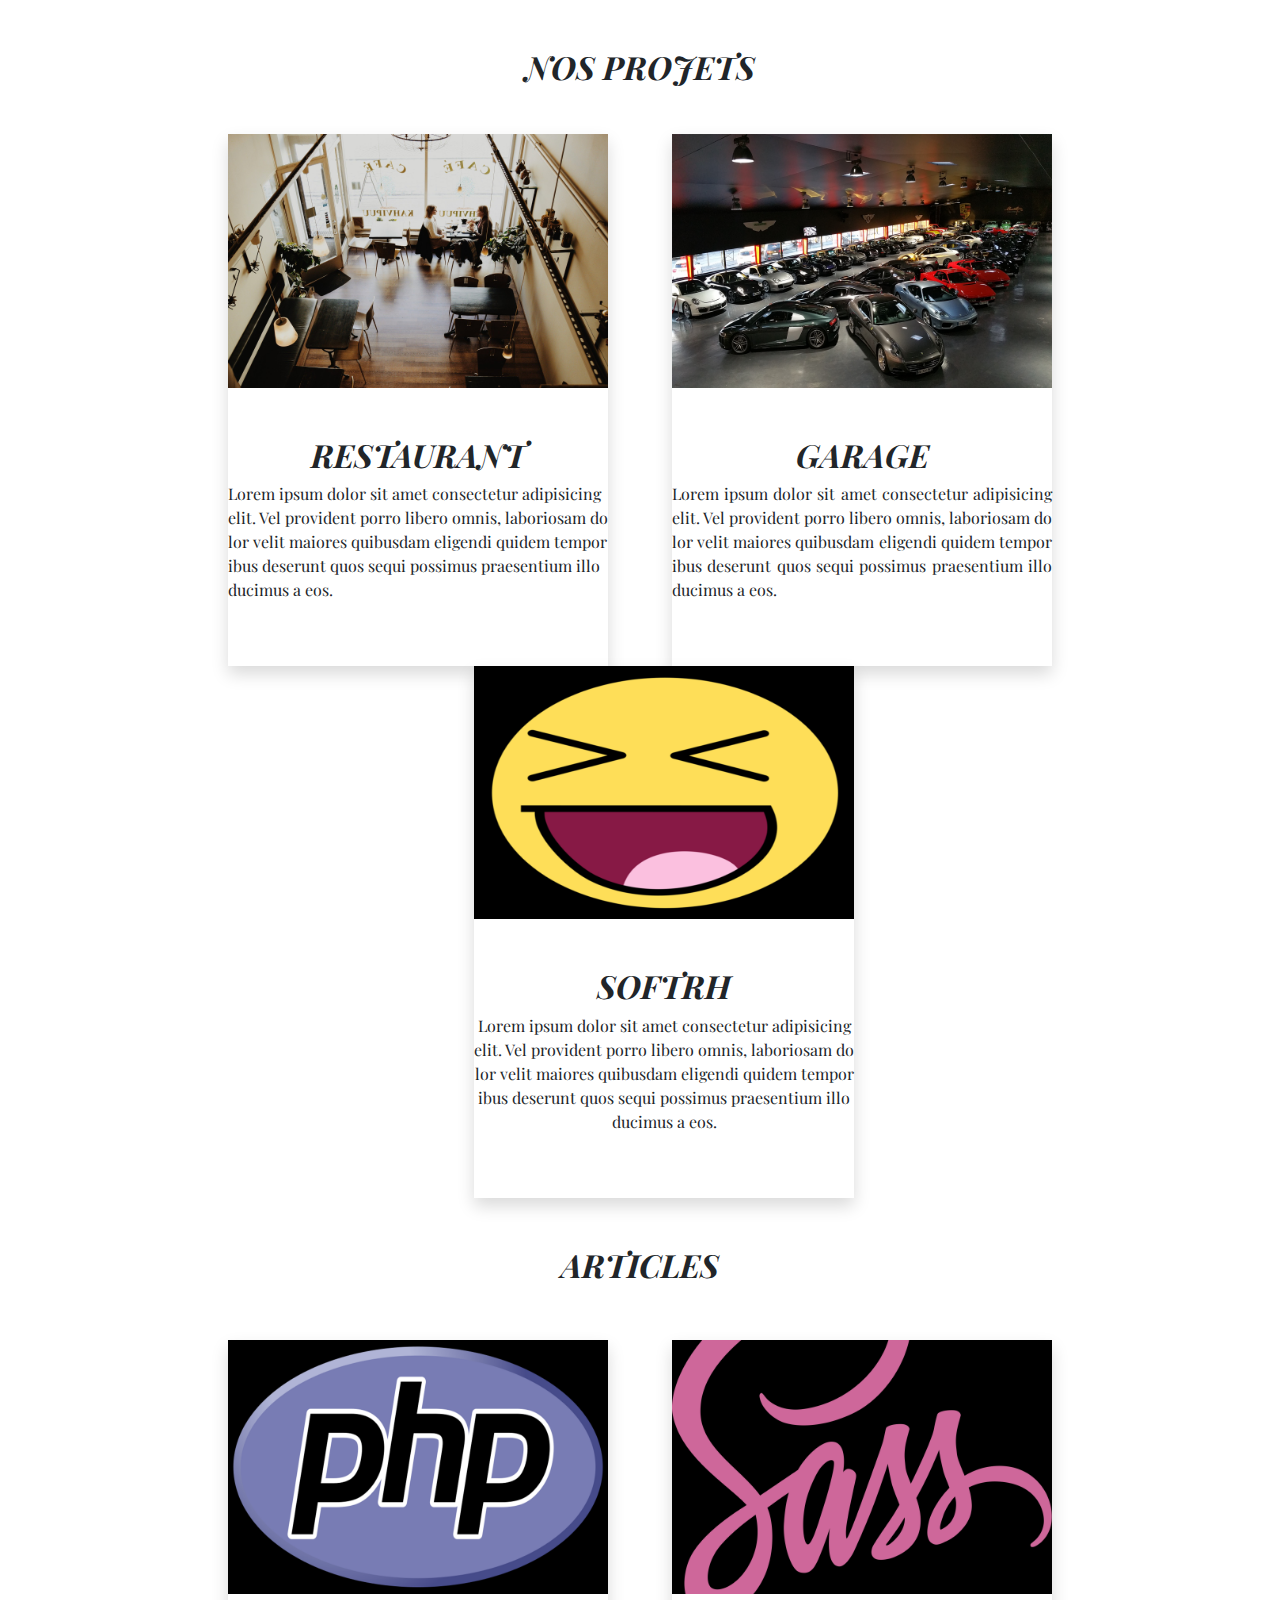
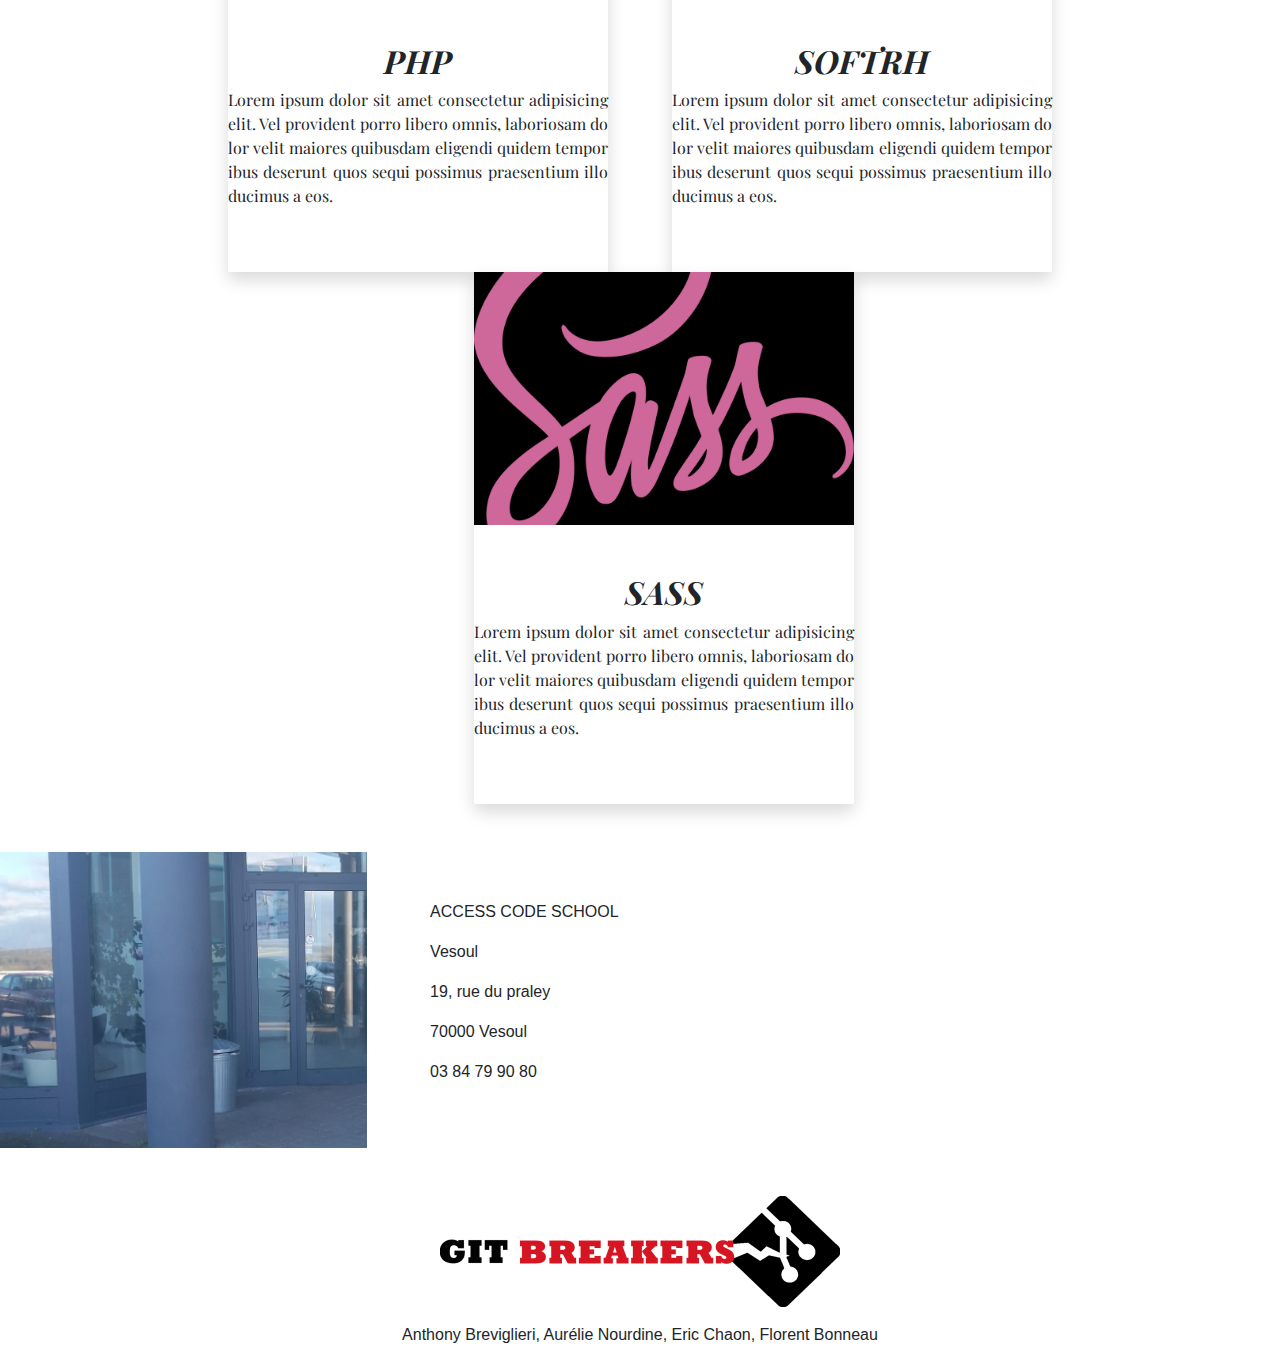
<file: wp-content/themes/blog/index.html>
<!doctype html>
<html lang="en">

<head>
  <!-- Required meta tags -->
  <meta charset="utf-8">
  <meta name="viewport" content="width=device-width, initial-scale=1, shrink-to-fit=no">

  <!-- Bootstrap CSS -->
  <link rel="stylesheet" href="https://stackpath.bootstrapcdn.com/bootstrap/4.4.1/css/bootstrap.min.css"
    integrity="sha384-Vkoo8x4CGsO3+Hhxv8T/Q5PaXtkKtu6ug5TOeNV6gBiFeWPGFN9MuhOf23Q9Ifjh" crossorigin="anonymous">
  <link rel="stylesheet" href="style.css">
  <title>Page d'accueil du blog des gitbreaker
  </title>
</head>

<body>
  <!-- <nav class="navbar navbar-expand-lg navbar-light bg-light position-fixed z-index-nav w-100">
    <a class="navbar-brand" href="#"></a>
    <button class="navbar-toggler" type="button" data-toggle="collapse" data-target="#navbarNav" aria-controls="navbarNav" aria-expanded="false" aria-label="Toggle navigation">
      <span class="navbar-toggler-icon"></span>
    </button>
    <div class="collapse navbar-collapse justify-content-end" id="navbarNav">
      <ul class="navbar-nav ">
        <li class="nav-item active">
          <a class="nav-link" href="#">Acceuil </a>
        </li>
        <li class="nav-item">
          <a class="nav-link" href="#">Notre équipe</a>
        </li>
        <li class="nav-item">
          <a class="nav-link" href="#">Projets</a>
        </li>
      </ul>
    </div>
  </nav>
  <div class="container-fluid vh-100 ">

    <div class="row vh-20">
      <div class="col-12 d-flex justify-content-center align-items-center">
        <p class="mt-5"><img src="medias/LOGOGIGITBREAKERS.png"
            class="img-fluid " alt="Logo de la promotion gitbreaker" width="" height=""></p>
      </div>
    </div>


    <div class="row vh-80 bg-git">
      <div class="col-12 col-lg-6  hover d-flex align-items-end h-100  ">
       
        <p class="text-white text-uppercase  top anime" >gitbreaker</p>
      </div>
      
      <div class="col-12 col-lg-3 h-100">
        <div class="row bg-hack h-50 img-fluid" style="background-image: url('medias/git.png');  "></div>
        <div class="row bg-hack h-50" style="background-image: url('medias/git.png');"></div>
      </div>
      <div class="col-12 col-lg-3 h-100">
        <div class="row bg-hack h-50" style="background-image: url('medias/git.png');"></div>
        <div class="row bg-hack h-50" style="background-image: url('medias/git.png');"></div>
      </div>
     
    </div>
  </div> -->
  <div class="container-fluid bg-grey pb-5">
    <div class="container">
      <div class="row pt-5  ">
        <div class="col-12 p-0">
        <h2 class="title-playfaire mb-3 mb-sm-5 text-center  ">Nos projets</h2>
      </div>
      </div>
      <div class="row p-0 justify-content-center  ">
        
          <div class="col-12 col-sm-12  col-md-5 col-lg-4 mt-5 mt-sm-0 mt-md-5   mt-lg-0 bg-white articles-mw p-0 Regular shadow mr-md-3">
          <p class="m-0"><img src="medias/cafe.jpg" class="img-fluid"></p>
          <div class="pt-5 pb-5 pt-sm-5 pb-sm-5   word text-playfaire ">
          <h2 class="text-center title-playfaire"> restaurant</h2>
          <p class="mw-50 m-auto">Lorem ipsum dolor sit amet consectetur adipisicing elit. Vel provident porro libero omnis, laboriosam dolor velit maiores quibusdam eligendi quidem temporibus deserunt quos sequi possimus praesentium illo ducimus a eos.</p>
        </div>
        </div>
        <div class="col-12 col-sm-12  col-md-5 col-lg-4 bg-white p-0  articles-mw ml-sm-0  ml-lg-5 text-justify mt-5 mt-sm-5  mt-md-5   mt-lg-0 Regular shadow">
          <p class="m-0"><img src="medias/garagee.png" class="img-fluid"></p>
          <div class="pt-5 pb-5 pt-sm-5 pb-sm-5  word text-playfaire ">
          <h2 class="text-center title-playfaire "> garage</h2>
          <p class="mw-50 m-auto pb-3 word word ">Lorem ipsum dolor sit amet consectetur adipisicing elit. Vel provident porro libero omnis, laboriosam dolor velit maiores quibusdam eligendi quidem temporibus deserunt quos sequi possimus praesentium illo ducimus a eos.</p>
        </div>
        </div>
        <div class="col-12 col-sm-12 col-md-5 col-lg-4 articles-mw  bg-white m-0 text-justify f-12 ml-lg-5 mt-5 mt-lg-0 Regular text-center shadow p-0">
          <p class="m-0 "><img src="medias/soft.png" class="img-fluid"></p>
          <div class="pt-5 pb-5 pt-sm-5 pb-sm-5  word text-playfaire ">
            <h2 class="text-center title-playfaire "> softrh</h2>
            <p class="mw-50 m-auto pb-3 word word ">Lorem ipsum dolor sit amet consectetur adipisicing elit. Vel provident porro libero omnis, laboriosam dolor velit maiores quibusdam eligendi quidem temporibus deserunt quos sequi possimus praesentium illo ducimus a eos.</p>
          </div>
          </div>
      </div>
        <div class="row mt-5 mb-5">
          <div class="col-12 p-0 ">
            <h2 class="title-playfaire text-center">Articles</h2>
          </div>
        </div>
        <div class="row  justify-content-center">
          <div class="col-12 col-sm-12 col-md-5 col-lg-4 articles-mw  bg-white m-0 text-justify f-12  Regular shadow p-0 mr-md-3">
            <p class="p-0 m-0  "><img src="medias/php.png" class="img-fluid "></p>
            <div class="pt-5 pb-5 pt-sm-5 pb-sm-5  word text-playfaire ">
              <h2 class="text-center title-playfaire ">php</h2>
              <p class="mw-50 m-auto pb-3 word word ">Lorem ipsum dolor sit amet consectetur adipisicing elit. Vel provident porro libero omnis, laboriosam dolor velit maiores quibusdam eligendi quidem temporibus deserunt quos sequi possimus praesentium illo ducimus a eos.</p>
            </div>
            </div>
          <div class="col-12 col-sm-12 col-md-5 col-lg-4 articles-mw  bg-white m-0 text-justify f-12 ml-lg-5 mt-5 m-md-0 mt-lg-0  Regular shadow p-0">
            <p class="p-0 m-0  "><img src="medias/sass.png" class="img-fluid"></p>
            <div class="pt-5 pb-5 pt-sm-5 pb-sm-5  word text-playfaire ">
              <h2 class="text-center title-playfaire "> softrh</h2>
              <p class="mw-50 m-auto pb-3 word word ">Lorem ipsum dolor sit amet consectetur adipisicing elit. Vel provident porro libero omnis, laboriosam dolor velit maiores quibusdam eligendi quidem temporibus deserunt quos sequi possimus praesentium illo ducimus a eos.</p>
            </div>
            </div>
          <div class="col-12 col-sm-12 col-md-5  col-lg-4 articles-mw  bg-white m-0 text-justify f-12 ml-lg-5 mt-5 mt-md-5 mt-lg-0 Regular shadow p-0">
            <p class="p-0 m-0 "><img src="medias/sass.png" class="img-fluid"></p>
            <div class="pt-5 pb-5 pt-sm-5 pb-sm-5  word text-playfaire ">
              <h2 class="text-center title-playfaire ">Sass</h2>
              <p class="mw-50 m-auto pb-3 word word ">Lorem ipsum dolor sit amet consectetur adipisicing elit. Vel provident porro libero omnis, laboriosam dolor velit maiores quibusdam eligendi quidem temporibus deserunt quos sequi possimus praesentium illo ducimus a eos.</p>
            </div>
            </div>
      </div>
    </div>
  </div>
    
    <div class="container-fluid p-0">
      <div class="row p-0   ">
      <div class="col-12 col-lg-6  bg-emplacement p-0 justify-content-end d-none d-lg-flex align-items-end   ">

        <div class="bg-white pt-5 pb-5    col-5">
        <p class="ml-5 text-uppercase">access code school</p>
        <p class="ml-5">Vesoul</p>
        <p class="ml-5">19, rue du praley</p>
        <p class="ml-5">70000 Vesoul</p>
        <p class="ml-5">03 84 79 90 80</p>

      </div>
        
      </div>
      <div class="col-lg-6 bg-map p-0 img-fluid">
        
        
      </div>
      </div>
      <div class="col"></div>
    </div>
    <div class="container-fluid  ">

      <div class="row vh-20">
        <div class="col-12 d-flex flex-column justify-content-center align-items-center">
          <p class="mt-5"><img src="medias/LOGOGIGITBREAKERS.png"
              class="img-fluid" alt="Logo de la promotion gitbreaker" width="" height=""></p>
              <p>Anthony Breviglieri, Aurélie Nourdine, Eric Chaon, Florent Bonneau</p>
        </div>
      </div>
    </div>
  <!-- Optional JavaScript -->
  <!-- jQuery first, then Popper.js, then Bootstrap JS -->
  <script src="https://code.jquery.com/jquery-3.4.1.slim.min.js"
    integrity="sha384-J6qa4849blE2+poT4WnyKhv5vZF5SrPo0iEjwBvKU7imGFAV0wwj1yYfoRSJoZ+n" crossorigin="anonymous">
  </script>
  <script src="https://cdn.jsdelivr.net/npm/popper.js@1.16.0/dist/umd/popper.min.js"
    integrity="sha384-Q6E9RHvbIyZFJoft+2mJbHaEWldlvI9IOYy5n3zV9zzTtmI3UksdQRVvoxMfooAo" crossorigin="anonymous">
  </script>
  <script src="https://stackpath.bootstrapcdn.com/bootstrap/4.4.1/js/bootstrap.min.js"
    integrity="sha384-wfSDF2E50Y2D1uUdj0O3uMBJnjuUD4Ih7YwaYd1iqfktj0Uod8GCExl3Og8ifwB6" crossorigin="anonymous">
  </script>
  <script src="hover.js"></script>
</body>

</html>
</file>
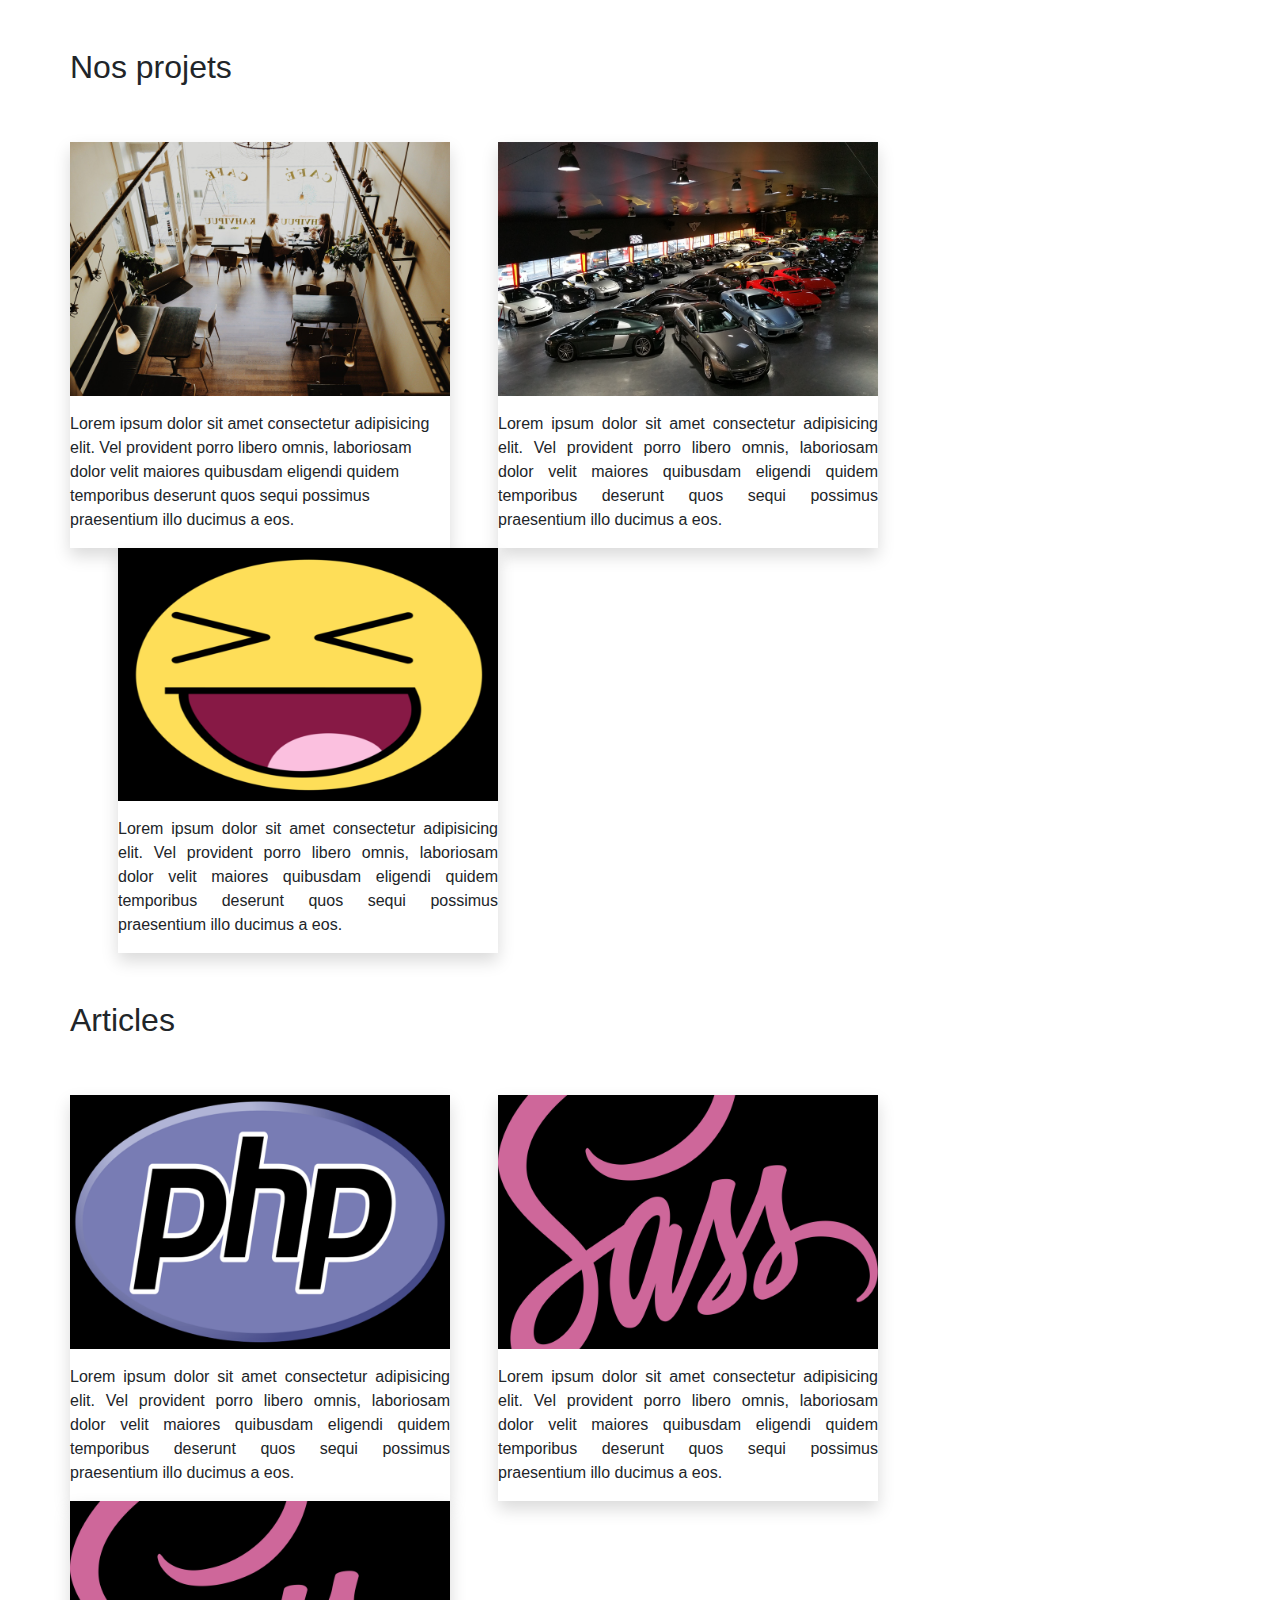
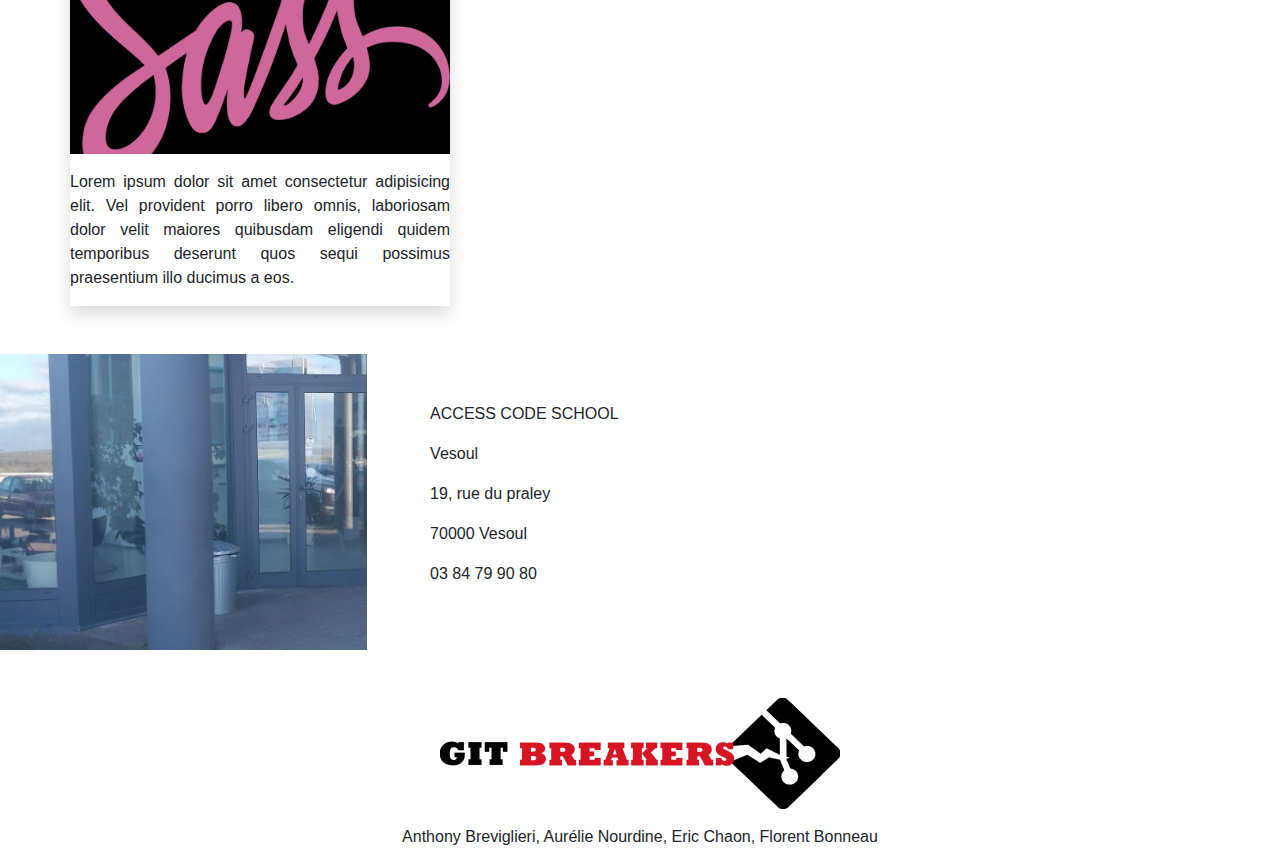
<file: wp-content/themes/blog/indehuihuix.html>
<!doctype html>
<html lang="en">

<head>
  <!-- Required meta tags -->
  <meta charset="utf-8">
  <meta name="viewport" content="width=device-width, initial-scale=1, shrink-to-fit=no">

  <!-- Bootstrap CSS -->
  <link rel="stylesheet" href="https://stackpath.bootstrapcdn.com/bootstrap/4.4.1/css/bootstrap.min.css"
    integrity="sha384-Vkoo8x4CGsO3+Hhxv8T/Q5PaXtkKtu6ug5TOeNV6gBiFeWPGFN9MuhOf23Q9Ifjh" crossorigin="anonymous">
  <link rel="stylesheet" href="style.css">
  <title>Page d'accueil du blog des gitbreaker
  </title>
</head>

<body>
  <!-- <nav class="navbar navbar-expand-lg navbar-light bg-light position-fixed z-index-nav w-100">
    <a class="navbar-brand" href="#"></a>
    <button class="navbar-toggler" type="button" data-toggle="collapse" data-target="#navbarNav" aria-controls="navbarNav" aria-expanded="false" aria-label="Toggle navigation">
      <span class="navbar-toggler-icon"></span>
    </button>
    <div class="collapse navbar-collapse justify-content-end" id="navbarNav">
      <ul class="navbar-nav ">
        <li class="nav-item active">
          <a class="nav-link" href="#">Acceuil </a>
        </li>
        <li class="nav-item">
          <a class="nav-link" href="#">Notre équipe</a>
        </li>
        <li class="nav-item">
          <a class="nav-link" href="#">Projets</a>
        </li>
      </ul>
    </div>
  </nav>
  <div class="container-fluid vh-100 ">

    <div class="row vh-20">
      <div class="col-12 d-flex justify-content-center align-items-center">
        <p class="mt-5"><img src="medias/LOGOGIGITBREAKERS.png"
            class="img-fluid " alt="Logo de la promotion gitbreaker" width="" height=""></p>
      </div>
    </div>


    <div class="row vh-80 bg-git">
      <div class="col-12 col-lg-6  hover d-flex align-items-end h-100  ">
       
        <p class="text-white text-uppercase  top anime" >gitbreaker</p>
      </div>
      
      <div class="col-12 col-lg-3 h-100">
        <div class="row bg-hack h-50 img-fluid" style="background-image: url('medias/git.png');  "></div>
        <div class="row bg-hack h-50" style="background-image: url('medias/git.png');"></div>
      </div>
      <div class="col-12 col-lg-3 h-100">
        <div class="row bg-hack h-50" style="background-image: url('medias/git.png');"></div>
        <div class="row bg-hack h-50" style="background-image: url('medias/git.png');"></div>
      </div>
     
    </div>
  </div> -->
  <div class="container-fluid bg-grey pb-5">
    <div class="container">
      <div class="row pt-5  ">
        <div class="col-12 p-0">
        <h2>Nos projets</h2>
      </div>
      </div>
      <div class="row p-0 pt-5 ">
        
          <div class="col-12 col-lg-4  bg-white articles-mw p-0 Regular shadow">
          <p class=""><img src="medias/cafe.jpg" class="img-fluid"></p>
          <p class="mw-50 m-auto pb-3 ">Lorem ipsum dolor sit amet consectetur adipisicing elit. Vel provident porro libero omnis, laboriosam dolor velit maiores quibusdam eligendi quidem temporibus deserunt quos sequi possimus praesentium illo ducimus a eos.</p>
       
        </div>
        <div class="col-12 col-lg-4 bg-white p-0 mt-5e articles-mw ml-5 text-justify Regular shadow">
          <p class=""><img src="medias/garagee.png" class="img-fluid"></p>
          <p class="mw-50 m-auto pb-3 ">Lorem ipsum dolor sit amet consectetur adipisicing elit. Vel provident porro libero omnis, laboriosam dolor velit maiores quibusdam eligendi quidem temporibus deserunt quos sequi possimus praesentium illo ducimus a eos.</p>
        </div>
        <div class="col-4 articles-mw ml-5 bg-white m-0 text-justify f-12 Regular shadow p-0">
          <p class=""><img src="medias/soft.png" class="img-fluid"></p>
         
          <p class="mw-50 m-auto pb-3 ">Lorem ipsum dolor sit amet consectetur adipisicing elit. Vel provident porro libero omnis, laboriosam dolor velit maiores quibusdam eligendi quidem temporibus deserunt quos sequi possimus praesentium illo ducimus a eos.</p>
        
        </div>
      </div>
        <div class="row mt-5 mb-5">
          <div class="col-12 p-0 ">
            <h2>Articles</h2>
          </div>
        </div>
        <div class="row">
          <div class="col-4 p-0 bg-white p-0  articles-mw mr-5 text-justify Regular shadow ">
            <p class="p-0 "><img src="medias/php.png" class="img-fluid"></p>
            <p class="mw-50 m-auto pb-3 ">Lorem ipsum dolor sit amet consectetur adipisicing elit. Vel provident porro libero omnis, laboriosam dolor velit maiores quibusdam eligendi quidem temporibus deserunt quos sequi possimus praesentium illo ducimus a eos.</p>

          </div>
          <div class="col-4  p-0 bg-white p-0  articles-mw mr-5 text-justify Regular shadow">
            <p class="p-0 "><img src="medias/sass.png" class="img-fluid"></p>
            <p class="mw-50 m-auto pb-3 ">Lorem ipsum dolor sit amet consectetur adipisicing elit. Vel provident porro libero omnis, laboriosam dolor velit maiores quibusdam eligendi quidem temporibus deserunt quos sequi possimus praesentium illo ducimus a eos.</p>

          </div>
          <div class="col-4  p-0 bg-white p-0  articles-mw  text-justify Regular shadow">
            <p class="p-0 "><img src="medias/sass.png" class="img-fluid"></p>
            <p class="mw-50 m-auto pb-3 ">Lorem ipsum dolor sit amet consectetur adipisicing elit. Vel provident porro libero omnis, laboriosam dolor velit maiores quibusdam eligendi quidem temporibus deserunt quos sequi possimus praesentium illo ducimus a eos.</p>

  
        </div>
        </div>
      </div>
    </div>
    </div>
    <div class="container-fluid p-0">
      <div class="row p-0">
      <div class="col-6  bg-emplacement p-0 justify-content-end d-flex align-items-end ">

        <div class="bg-white pt-5 pb-5     col-5">
          <p class="ml-5 text-uppercase">access code school</p>
          <p class="ml-5">Vesoul</p>
          <p class="ml-5">19, rue du praley</p>
          <p class="ml-5">70000 Vesoul</p>
          <p class="ml-5">03 84 79 90 80</p>

      </div>
        
      </div>
      <div class="col-6 bg-map p-0 img-fluid">
        
        
      </div>
      </div>
      <div class="col"></div>
    </div>
    <div class="container-fluid  ">

      <div class="row vh-20">
        <div class="col-12 d-flex flex-column justify-content-center align-items-center">
          <p class="mt-5"><img src="medias/LOGOGIGITBREAKERS.png"
              class="img-fluid" alt="Logo de la promotion gitbreaker" width="" height=""></p>
              <p>Anthony Breviglieri, Aurélie Nourdine, Eric Chaon, Florent Bonneau</p>
        </div>
      </div>
  <!-- Optional JavaScript -->
  <!-- jQuery first, then Popper.js, then Bootstrap JS -->
  <script src="https://code.jquery.com/jquery-3.4.1.slim.min.js"
    integrity="sha384-J6qa4849blE2+poT4WnyKhv5vZF5SrPo0iEjwBvKU7imGFAV0wwj1yYfoRSJoZ+n" crossorigin="anonymous">
  </script>
  <script src="https://cdn.jsdelivr.net/npm/popper.js@1.16.0/dist/umd/popper.min.js"
    integrity="sha384-Q6E9RHvbIyZFJoft+2mJbHaEWldlvI9IOYy5n3zV9zzTtmI3UksdQRVvoxMfooAo" crossorigin="anonymous">
  </script>
  <script src="https://stackpath.bootstrapcdn.com/bootstrap/4.4.1/js/bootstrap.min.js"
    integrity="sha384-wfSDF2E50Y2D1uUdj0O3uMBJnjuUD4Ih7YwaYd1iqfktj0Uod8GCExl3Og8ifwB6" crossorigin="anonymous">
  </script>
  <script src="hover.js"></script>
</body>

</html>
</file>
<file: wp-content/themes/blog/style.css>
@import url('https://fonts.googleapis.com/css?family=Playfair+Display:400,400i,500,500i,600,600i,700,700i,800,800i,900,900i&display=swap');

/* nav */


.z-index-nav{
   z-index: 99999;
}
.navbar-light .navbar-nav .nav-link{
  color: black !important;
  text-align: center;
  text-transform: uppercase;
  padding: 1rem;
}
.navbar-light .navbar-nav .nav-link:hover{
  color: black !important;
  text-decoration: underline;
  text-transform: uppercase;
}

/* header  */

.padding-logo{
  padding: 30px 15px;
  background-size: cover;
}
.text-playfaire{
    font-family: 'Playfair Display' ;
   
    
}
.title-playfaire{
    font-family: 'Playfair Display' ;
    font-style: italic;
    font-weight: bold;
    text-transform: uppercase;
}
.vh-100{
    height: 100vh;
}

/*  gallery  */
img.image{
  transform: scale(1);
  transition: transform 0.2s linear;
}
img.image:hover{
   transform: scale(1.02);
}
.min-width-100{
  min-width: 100%;
}
.min-height-100{
  min-height:100%
}
.hover:hover{
  background-color: rgba(217, 30, 24, 0.5) ;

}
.top{
 transform: translateY(500px);

}
.top{
   transform: translateY(300px);
}
.transition{
   transition:all .3s;
}
#gallery1 img{
  height: 100% !important;
}
#gallery2 img{
  height: 100% !important;
}
#gallery3 img{
  height: 100% !important;
}
#gallery4 img{
  height: 100% !important;
}
#gallery5 img{
  height: 100% !important;
}
.border-gallery{
  border-bottom: 1px solid white;
  border-left: 1px solid white;
}

/* projet */
.textProjet{
  overflow-wrap: break-word;
}
.word{
  word-break: break-all;
}
.article-loop .justify-content-between .articles-mw{
  max-width: 31% !important;
}

.bg-white.articles-mw.p-0.Regular.shadow.mb-5{
  transform: scale(1);
  transition: transform 0.2s linear;
  
}
.bg-white.articles-mw.p-0.Regular.shadow.mb-5:hover{

  transform: scale(1.02);
}

/* article */
.h-40{
  height: 40%;
}
.bg-articles{
  background-size: cover;
  max-height: 250px;
  height: 250px;
  background-position: center;
}
/* location */

.bg-emplacement{
  background-image: url('./assets/images/emplacement.png');
  background-size: cover;
  height: 100%;
  background-position: center;
}
#map{
  height:500px;
  min-height: 100%;
  width:100%
}
.bg-white{
   background-color:white ;
}
.bg-text{
  height: 100%;
  background: linear-gradient(0deg, rgba(0,0,0,1) 0%, rgba(255,255,255,0) 100%);
}

/* apprenants */
.iconGit{
  background-image: url(./assets/images/github-image.png);
  background-size: cover;
  background-size: contain;
  background-repeat: no-repeat;
  height: 24px;
  width: 25px;
}
.iconLinkedin{
  background-image: url(./assets/images/linkedin.png);
  background-size: cover;
  background-size: contain;
  background-repeat: no-repeat;
  height: 24px;
  width: 25px;
}
.acf-map {
  width: 100%;
  height: 400px;
  border: #ccc solid 1px;
  margin: 20px 0;
}


@media (max-width: 575.98px) { 
  .bg-gallery2{
    min-height: 100%;
  }
  .bg-gallery3{
    min-height: 100%;
  }
  .bg-gallery4{
    min-height: 100%;
  }
  .bg-gallery5{
    min-height: 100%;
  }
  .articles-mw{
    max-width: 100%;
    width: 100%;
  }
  .article-loop .justify-content-between .articles-mw{
    max-width: 100% !important;
  }
  .border-gallery{
    border-bottom: none;
    border-left: none;
  }
  .bg-emplacement{
    background-image: none;
  }
  .bg-text{
    background: none;
  }
  .bg-emplacement .text-white{color: black !important;}
 }

@media (min-width: 576px) and (max-width: 767.98px) { 
  .bg-gallery2{
    min-height: 100%;
  }
  .bg-gallery3{
    min-height: 100%;
  }
  .bg-gallery4{
    min-height: 100%;
  }
  .bg-gallery5{
    min-height: 100%;
  }
  .article-loop .justify-content-between .articles-mw{
    max-width: 100% !important;
    width: 100%;
  }
  .img-sm{
    height: 250px;
    width: 100%;
  }
  .border-gallery{
    border-bottom: none;
    border-left: none;
  }
  .bg-emplacement{
    background-image: none;
  }
  .bg-text{
    background: none;
  }
  .bg-emplacement .text-white{color: black !important;}
 }

@media (min-width: 768px) and (max-width: 991.98px) { 
  .article-loop .justify-content-between .articles-mw{
    max-width: 49% !important;
    width: 49%;
  }
  .border-gallery{
    border-bottom: none;
    border-left: none;
  }
  .bg-emplacement{
    background-image: none;
  }
  .bg-text{
    background: none;
  }
  .bg-emplacement .text-white{color: black !important;}
 }

@media (min-width: 992px) and (max-width: 1199.98px) { 
  .article-loop .justify-content-between .articles-mw{
    max-width: 31% !important;
    width: 31%;
  }
 }

@media (min-width: 1200px) { 
  .article-loop .justify-content-between .articles-mw{
    max-width: 31% !important;
    width: 31%;
  }

 }
</file>
